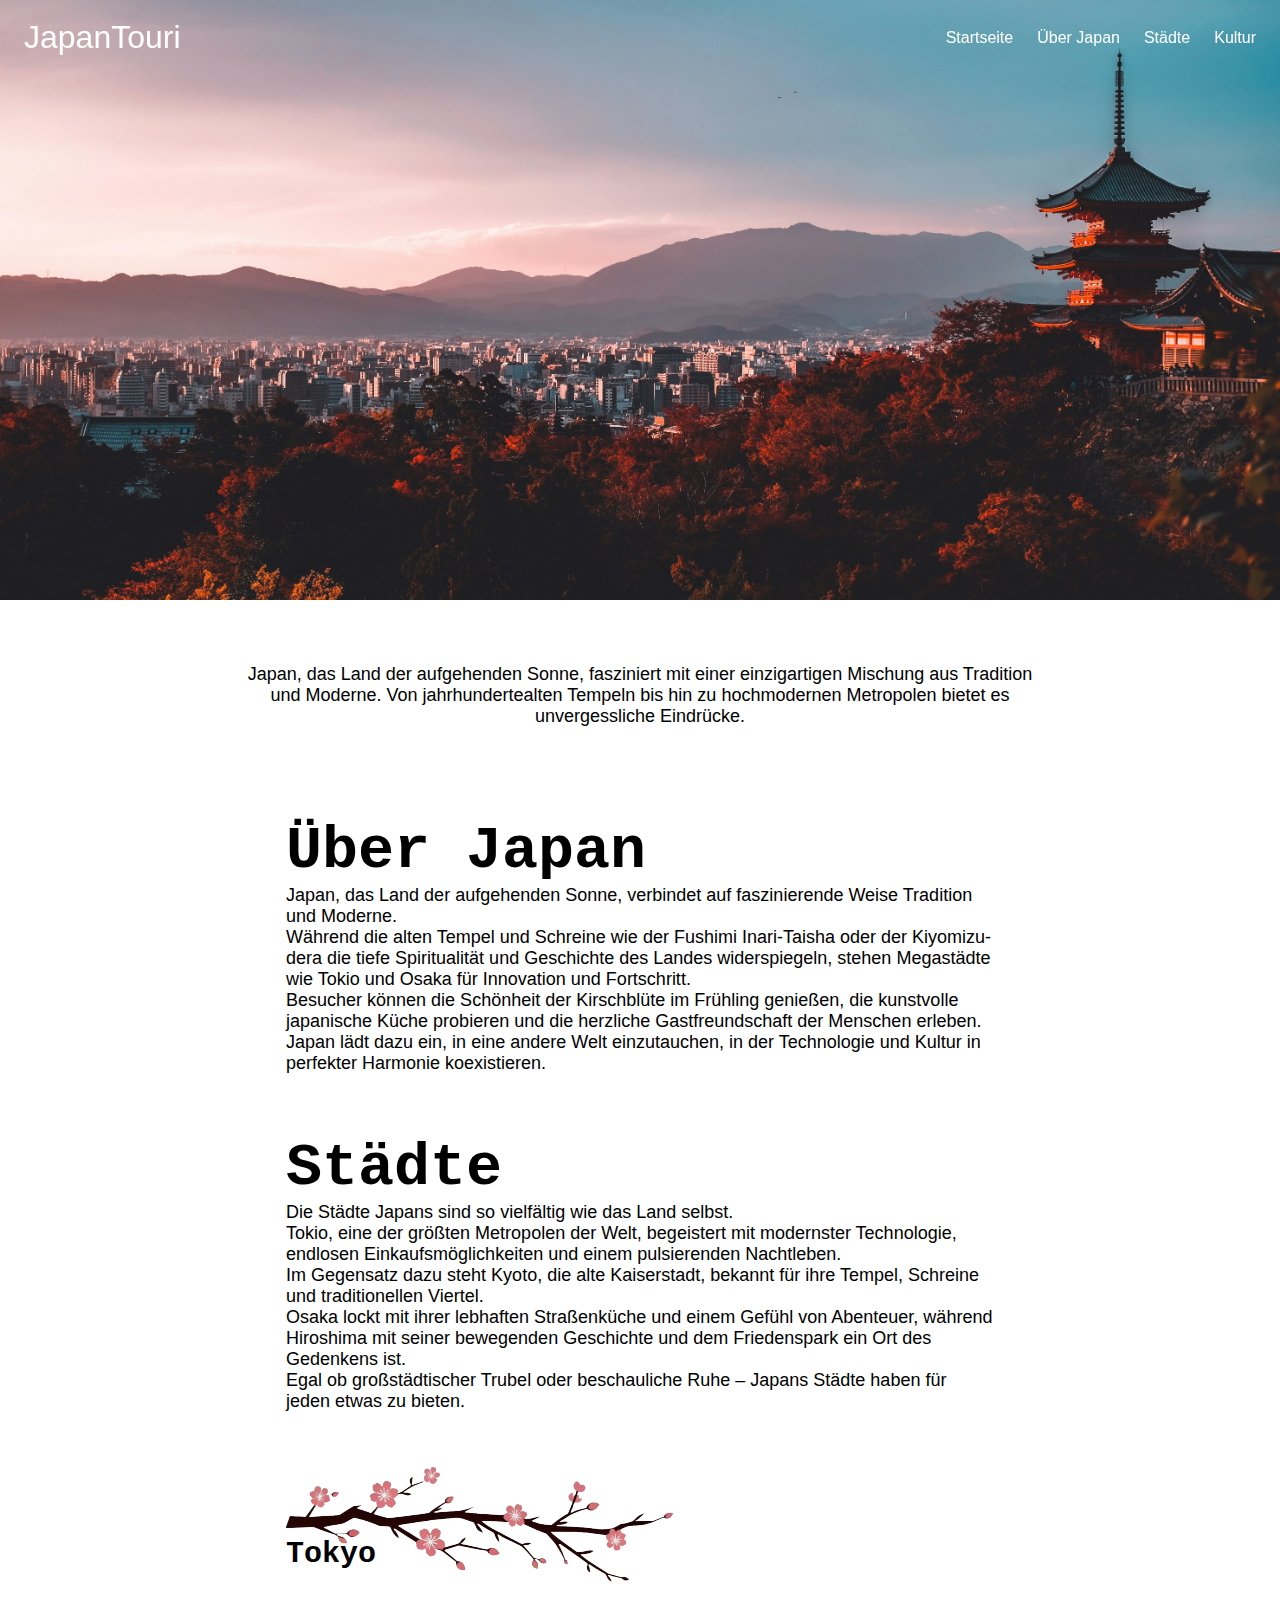
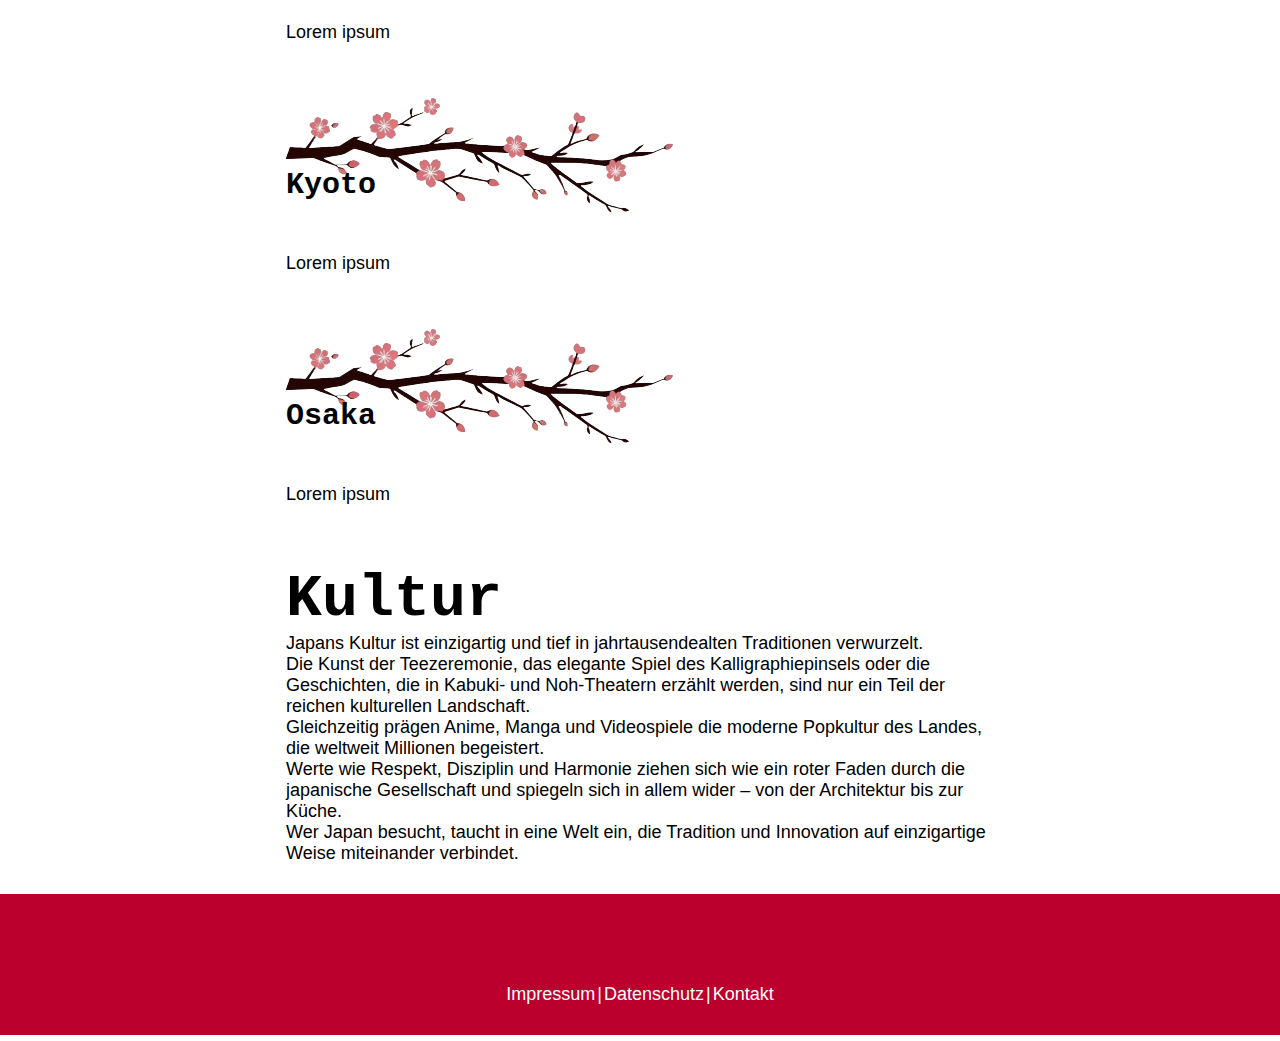
<file: Webseite1/index.html>
<!DOCTYPE html>
<html lang="de">
<head>
    <meta charset="UTF-8">
    <meta name = "viewport" content="width = device-width, initial-scale = 1.0">
    <title>JapanTouri</title>
    <link rel="stylesheet" href="style.css">
<!-- icon -->
    <link rel="icon" type="image/png" href="/favicon-96x96.png" sizes="96x96" />
    <link rel="icon" type="image/svg+xml" href="/favicon.svg" />
    <link rel="shortcut icon" href="/favicon.ico" />
    <link rel="apple-touch-icon" sizes="180x180" href="/apple-touch-icon.png" />
    <link rel="manifest" href="/site.webmanifest" />

</head>
<body>
    <header>
        <nav class="navbar">
            <a href="#" class="nav-branding">JapanTouri</a>
            <ul class="nav-menu">
                <li class="nav-item">
                    <a href="#" class="nav-link">Startseite</a></li>
                <li class="nav-item">
                    <a href="#UeberJapan" class="nav-link">&Uuml;ber Japan</a></li>
                <li class="nav-item">
                    <a href="#Staedte" class="nav-link">St&auml;dte</a></li>
                <li class="nav-item">
                    <a href="#Kultur" class="nav-link">Kultur</a></li>
            </ul>
            <div class = "hamburger">
                <span class="bar"></span>
                <span class="bar"></span>
                <span class="bar"></span>
            </div>
        </nav>
    </header>
    <img id="mainPicture" src="images/JapanHeader.jpg" alt="Bild von Japan als Header">
    <article class="underline">
        <p>Japan, das Land der aufgehenden Sonne, fasziniert mit einer einzigartigen Mischung aus Tradition</p>
        <p>und Moderne. Von jahrhundertealten Tempeln bis hin zu hochmodernen Metropolen bietet es</p>
        <p>unvergessliche Eindrücke.</p>
    </article>
    <div class="centered">
        <article>
            <h1 id="UeberJapan">&Uuml;ber Japan</h1>
            <p>Japan, das Land der aufgehenden Sonne, verbindet auf faszinierende Weise Tradition und Moderne.</p>
            <p>Während die alten Tempel und Schreine wie der Fushimi Inari-Taisha oder der Kiyomizu-dera die tiefe Spiritualität und Geschichte des Landes widerspiegeln, stehen Megastädte wie Tokio und Osaka für Innovation und Fortschritt.</p>
            <p>Besucher können die Schönheit der Kirschblüte im Frühling genießen, die kunstvolle japanische Küche probieren und die herzliche Gastfreundschaft der Menschen erleben.</p>
            <p>Japan lädt dazu ein, in eine andere Welt einzutauchen, in der Technologie und Kultur in perfekter Harmonie koexistieren.</p>
        </article>

        <article>
            <h1 id="Staedte">Städte</h1>
            <p>Die Städte Japans sind so vielfältig wie das Land selbst.</p>
            <p>Tokio, eine der größten Metropolen der Welt, begeistert mit modernster Technologie, endlosen Einkaufsmöglichkeiten und einem pulsierenden Nachtleben.</p>
            <p>Im Gegensatz dazu steht Kyoto, die alte Kaiserstadt, bekannt für ihre Tempel, Schreine und traditionellen Viertel.</p>
            <p>Osaka lockt mit ihrer lebhaften Straßenküche und einem Gefühl von Abenteuer, während Hiroshima mit seiner bewegenden Geschichte und dem Friedenspark ein Ort des Gedenkens ist.</p>
            <p>Egal ob großstädtischer Trubel oder beschauliche Ruhe – Japans Städte haben für jeden etwas zu bieten.</p>
            <h2 class="h-staedte"  >Tokyo</h2>
            <p>Lorem ipsum</p>
            <h2 class="h-staedte"  >Kyoto</h2>
            <p>Lorem ipsum</p>
            <h2 class="h-staedte"  >Osaka</h2>
            <p>Lorem ipsum</p>
            
        </article>

        <article>
            <h1 id="Kultur">Kultur</h1>
            <p>Japans Kultur ist einzigartig und tief in jahrtausendealten Traditionen verwurzelt.</p>
            <p>Die Kunst der Teezeremonie, das elegante Spiel des Kalligraphiepinsels oder die Geschichten, die in Kabuki- und Noh-Theatern erzählt werden, sind nur ein Teil der reichen kulturellen Landschaft.</p>
            <p>Gleichzeitig prägen Anime, Manga und Videospiele die moderne Popkultur des Landes, die weltweit Millionen begeistert.</p>
            <p>Werte wie Respekt, Disziplin und Harmonie ziehen sich wie ein roter Faden durch die japanische Gesellschaft und spiegeln sich in allem wider – von der Architektur bis zur Küche.</p>
            <p>Wer Japan besucht, taucht in eine Welt ein, die Tradition und Innovation auf einzigartige Weise miteinander verbindet.</p>
        </article>
    </div>
</body>
<footer class="dunkel">
    <nav id="foot"><a href="/">Impressum</a><p>|</p><a href="/">Datenschutz</a><p>|</p><a href="/">Kontakt</a></nav>
</footer>
<script src="index.js"></script>
</html>
</file>
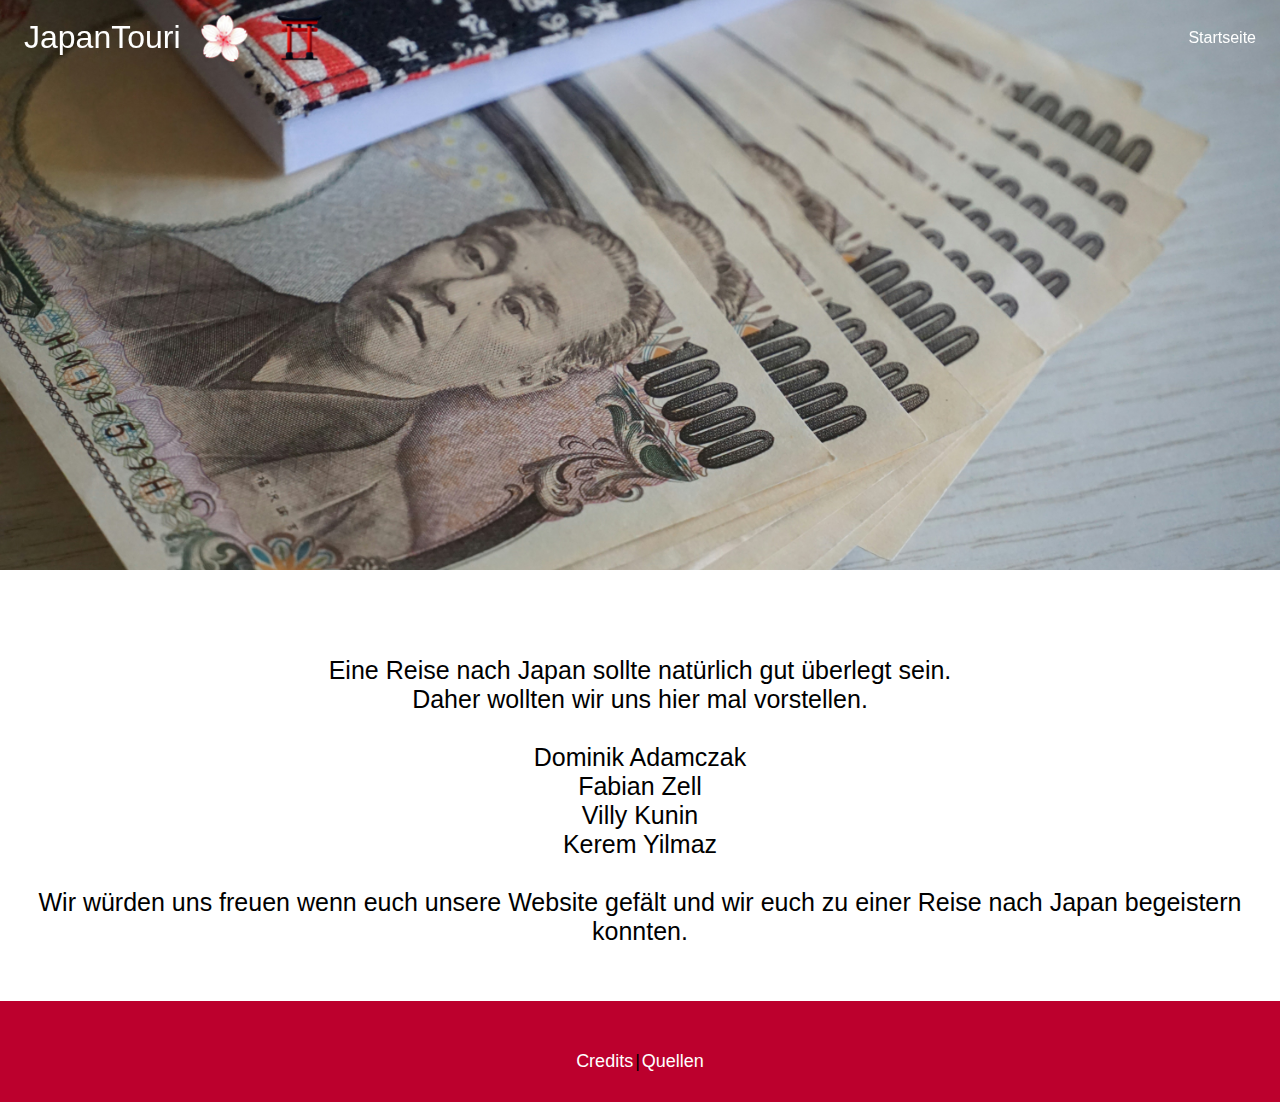
<file: TestWebsite/credits.html>
<!DOCTYPE html>
<html lang="de">
  <head>
    <title>JapanTouri</title>
    <meta charset="UTF-8" />
    <meta name="viewport" content="width = device-width, initial-scale = 1.0" />

    <link rel="stylesheet" href="css/main.css" />
    <link rel="stylesheet" href="css/hamburger.css" />
    <link rel="stylesheet" href="css/@mediaTag.css" />
    <link rel="stylesheet" href="css/sakura.css" />

    <link rel="apple-touch-icon" sizes="180x180" href="images/icon/apple-touch-icon.png"/> <!--Für Apple Geräte-->
    <link rel="icon" type="image/png" sizes="32x32" href="images/icon/favicon-32x32.png"/>
    <link rel="icon" type="image/png" sizes="16x16" href="images/icon/favicon-16x16.png"/>
    <link rel="manifest" href="images/icon/site.webmanifest" /> <!--Wenn die App auf den Homebildschirm gelegt wird, als App-->

    <script src="javascript/hamburger.js" defer></script>
  </head>


  <body>
    <header>
      <nav class="navbar">

        <a href="index.html" class="nav-branding">JapanTouri</a>
        <a href="sakura.html"><img class="bluete" src="images/utils/SakuraFlowerNoBC.png" alt="Link zur Seite mit der Bl&uuml;tezeiten"/></a>
        <a href="sightseeings.html"><img class="tor" src="images/utils/ToriTor.png" alt="Tor Icon"/></a>

        <ul class="nav-menu">
          <li class="nav-item"><a href="index.html" class="nav-link">Startseite</a></li>
        </ul>

        <div class="hamburger">
          <span class="bar"></span>
          <span class="bar"></span>
          <span class="bar"></span>
        </div>
      </nav>
    </header>

    <div class="caption">
      <img class="mainPicture" src="images/BannerBilder/creditsBanner.jpg" alt="Bild von Japan als Header">
      <p class="sakuraTop">Eine Reise nach Japan sollte nat&uuml;rlich gut &uuml;berlegt sein. <br> Daher wollten wir uns hier mal vorstellen.<br></p>
      <br>
      <ul>
        <li>Dominik Adamczak</li>
        <li>Fabian Zell</li>
        <li>Villy Kunin</li>
        <li>Kerem Yilmaz</li>
      </ul>
      <p><br>Wir w&uuml;rden uns freuen wenn euch unsere Website gef&auml;lt und wir euch zu einer Reise nach Japan begeistern konnten.</p>
    </div>
  </body>

  <footer>
    <nav>
      <a href="credits.html">Credits</a>
      <p>|</p>
      <a href="quellen.html">Quellen</a>
    </nav>
  </footer>
</html>
</file>
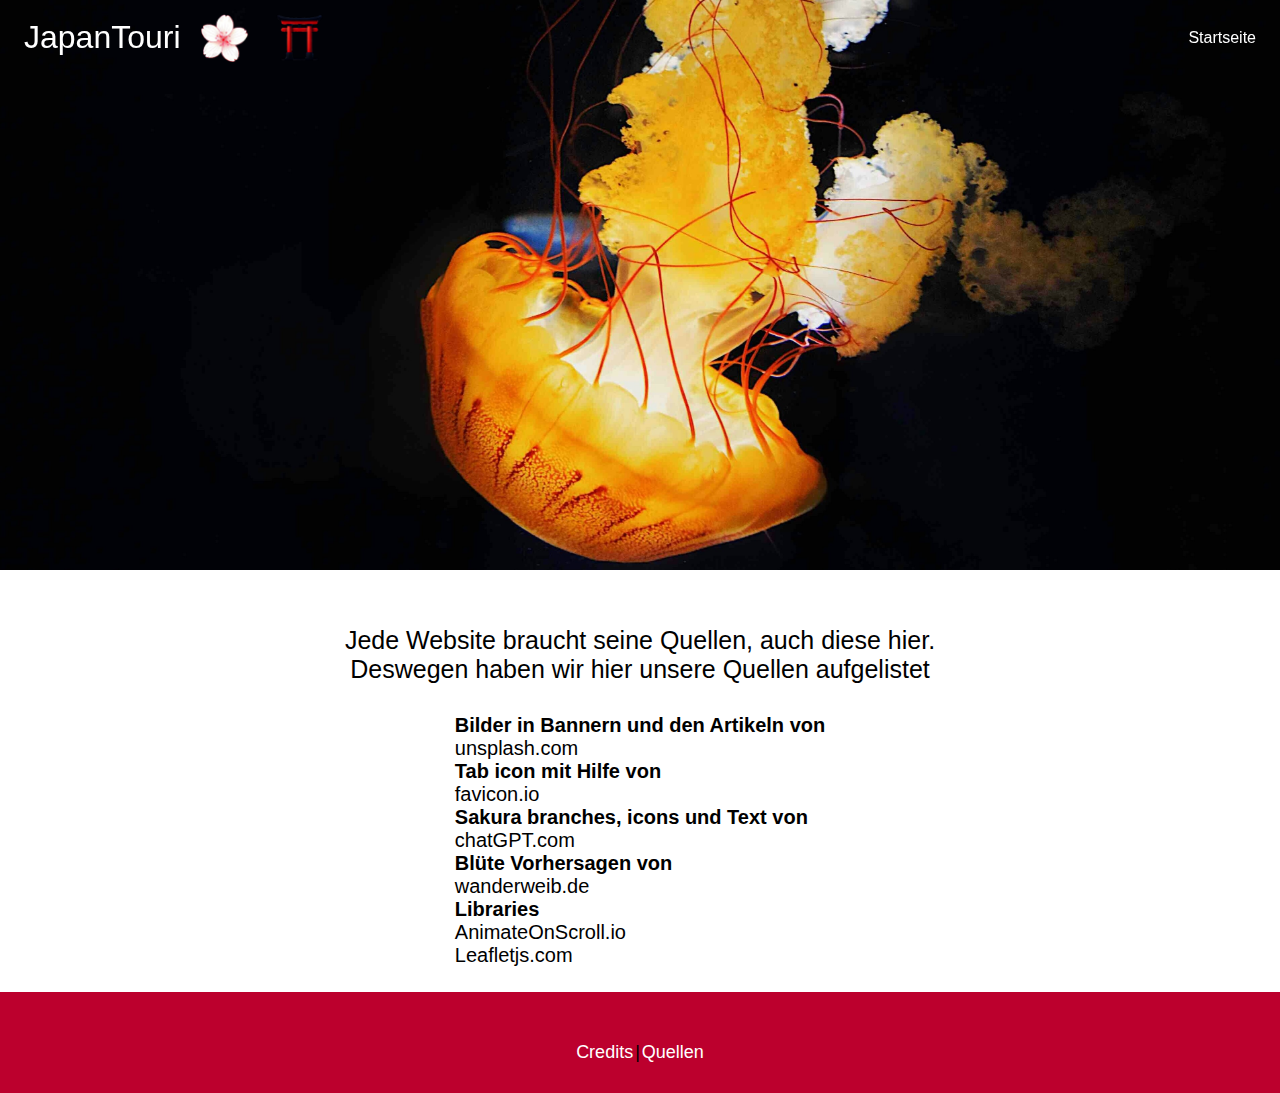
<file: TestWebsite/quellen.html>
<!DOCTYPE html>
<html lang="de">
  <head>
    <title>JapanTouri</title>
    <meta charset="UTF-8" />
    <meta name="viewport" content="width = device-width, initial-scale = 1.0" />

    <link rel="stylesheet" href="css/main.css" />
    <link rel="stylesheet" href="css/hamburger.css" />
    <link rel="stylesheet" href="css/@mediaTag.css" />
    <link rel="stylesheet" href="css/sakura.css" />

    <link rel="apple-touch-icon" sizes="180x180" href="images/icon/apple-touch-icon.png"/> <!--Für Apple Geräte-->
    <link rel="icon" type="image/png" sizes="32x32" href="images/icon/favicon-32x32.png"/>
    <link rel="icon" type="image/png" sizes="16x16" href="images/icon/favicon-16x16.png"/>
    <link rel="manifest" href="images/icon/site.webmanifest" /> <!--Wenn die App auf den Homebildschirm gelegt wird, als App-->

    <script src="javascript/hamburger.js" defer></script>
  </head>

  <body>
    <header>
      <nav class="navbar">

        <a href="index.html" class="nav-branding">JapanTouri</a>
        <a href="sakura.html"><img class="bluete" src="images/utils/SakuraFlowerNoBC.png" alt="Link zur Seite mit der Bl&uuml;tezeiten"/></a>
        <a href="sightseeings.html"><img class="tor" src="images/utils/ToriTor.png" alt="Tor Icon"/></a>

        <ul class="nav-menu">
          <li class="nav-item"><a href="index.html" class="nav-link">Startseite</a></li>
        </ul>

        <div class="hamburger">
          <span class="bar"></span>
          <span class="bar"></span>
          <span class="bar"></span>
        </div>

      </nav>
    </header>

    
    <div class="caption">
      <img class="mainPicture" src="images/BannerBilder/Qualle.jpg" alt="Bild von Japan als Header">
      <p class="CreditsText">
        Jede Website braucht seine Quellen, auch diese hier.<br> Deswegen haben wir hier unsere Quellen aufgelistet
      </p>
    </div>

    <main id="mainQuellen">
      <ul id="creditlist"> 
        <li>Bilder in Bannern und den Artikeln von</li>
        <a class="credits-link" href="https://unsplash.com/de"> unsplash.com </a>
        <li>Tab icon mit Hilfe von</li>
        <a class="credits-link" href="https://favicon.io/"> favicon.io </a>
        <li>Sakura branches, icons und Text von</li>
        <a class="credits-link" href="https://chatgpt.com/"> chatGPT.com </a>
        <li>Blüte Vorhersagen von</li>
        <a class="credits-link" href="https://wanderweib.de/tipps-kirschblueten-kalender-vorhersage-japan/"> wanderweib.de </a>
        <li>Libraries</li>
        <a class="credits-link" href="https://michalsnik.github.io/aos/">AnimateOnScroll.io</a>
        <a class="credits-link" href="https://leafletjs.com">Leafletjs.com</a>
      </ul>
    </main>
  </body>

  <footer>
    <nav>
      <a href="credits.html">Credits</a>
      <p>|</p>
      <a href="quellen.html">Quellen</a>
    </nav>
  </footer>
</html>
</file>
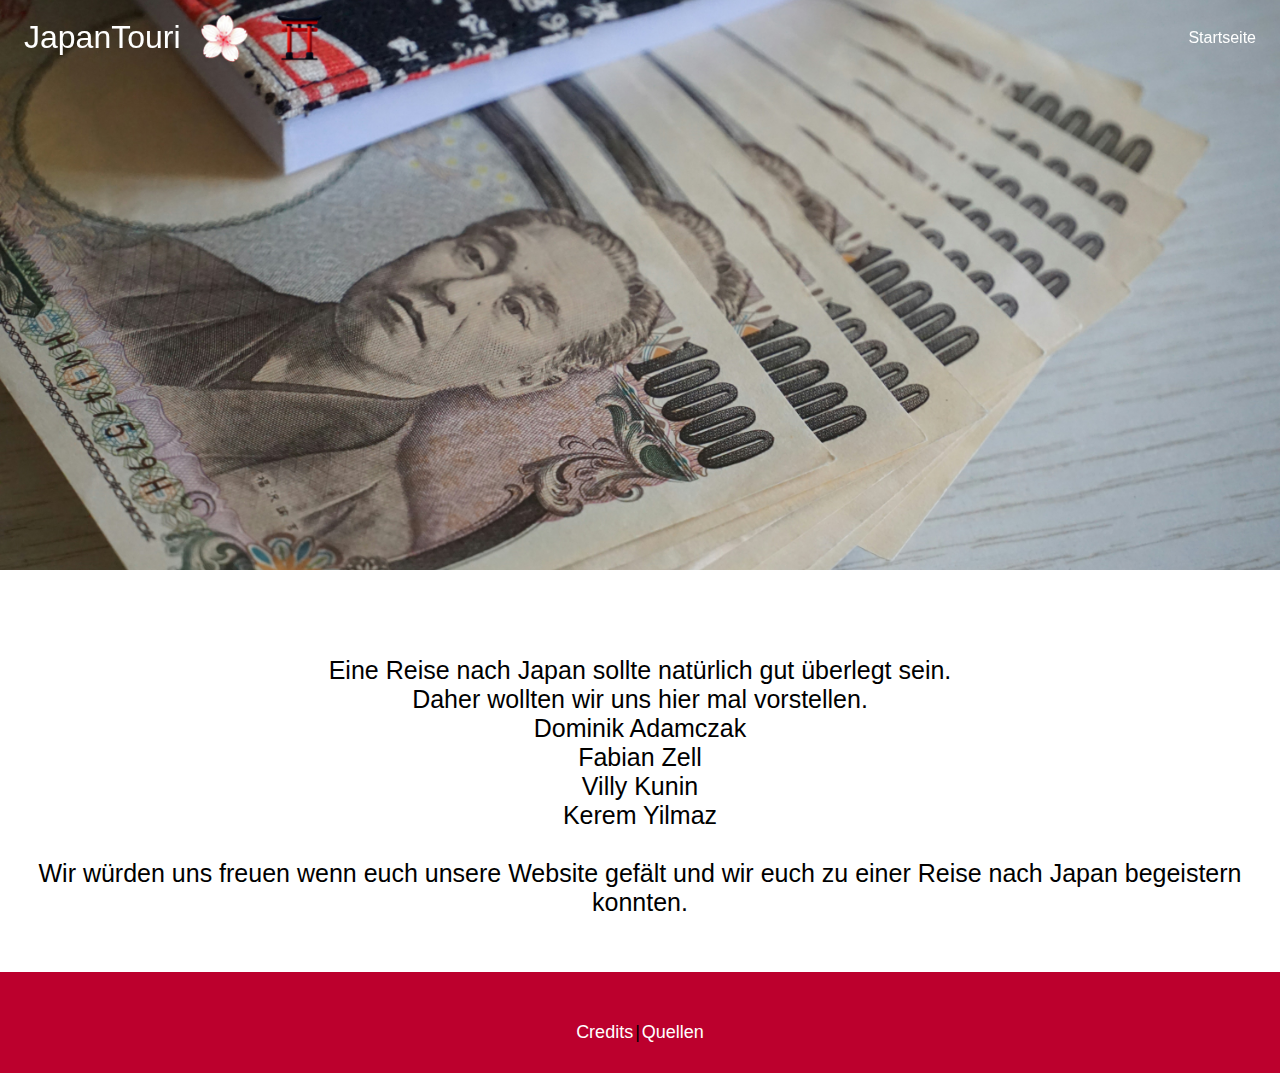
<file: TestWebsite/html/credits.html>
<!DOCTYPE html>
<html lang="de">
  <head>
    <title>JapanTouri</title>
    <meta charset="UTF-8" />
    <meta name="viewport" content="width = device-width, initial-scale = 1.0" />

    <link rel="stylesheet" href="/TestWebsite/css/main.css" />
    <link rel="stylesheet" href="/TestWebsite/css/hamburger.css" />
    <link rel="stylesheet" href="/TestWebsite/css/@mediaTag.css" />
    <link rel="stylesheet" href="/TestWebsite/css/sakura.css" />

    <link rel="apple-touch-icon" sizes="180x180" href="/TestWebsite/images/icon/apple-touch-icon.png"/> <!--Für Apple Geräte-->
    <link rel="icon" type="image/png" sizes="32x32" href="/TestWebsite/images/icon/favicon-32x32.png"/>
    <link rel="icon" type="image/png" sizes="16x16" href="/TestWebsite/images/icon/favicon-16x16.png"/>
    <link rel="manifest" href="/TestWebsite/images/icon/site.webmanifest" /> <!--Wenn die App auf den Homebildschirm gelegt wird, als App-->

    <script src="/TestWebsite/javascript/hamburger.js" defer></script>
  </head>


  <body>
    <header>
      <nav class="navbar">

        <a href="index.html" class="nav-branding">JapanTouri</a>
        <a href="sakura.html"><img class="bluete" src="/TestWebsite/images/utils/SakuraFlowerNoBC.png" alt="Link zur Seite mit der Bl&uuml;tezeiten"/></a>
        <a href="sightseeings.html"><img class="tor" src="/TestWebsite/images/utils/ToriTor.png" alt="Tor Icon"/></a>

        <ul class="nav-menu">
          <li class="nav-item"><a href="index.html" class="nav-link">Startseite</a></li>
        </ul>

        <div class="hamburger">
          <span class="bar"></span>
          <span class="bar"></span>
          <span class="bar"></span>
        </div>
      </nav>
    </header>

    <div class="caption">
      <img class="mainPicture" src="/TestWebsite/images/BannerBilder/creditsBanner.jpg" alt="Bild von Japan als Header">
      <p class="sakuraTop">Eine Reise nach Japan sollte nat&uuml;rlich gut &uuml;berlegt sein. <br> Daher wollten wir uns hier mal vorstellen.<br></p>
      <ul>
        <li>Dominik Adamczak</li>
        <li>Fabian Zell</li>
        <li>Villy Kunin</li>
        <li>Kerem Yilmaz</li>
      </ul>
      <p><br>Wir w&uuml;rden uns freuen wenn euch unsere Website gef&auml;lt und wir euch zu einer Reise nach Japan begeistern konnten.</p>
    </div>
  </body>

  <footer>
    <nav>
      <a href="credits.html">Credits</a>
      <p>|</p>
      <a href="quellen.html">Quellen</a>
    </nav>
  </footer>
</html>
</file>
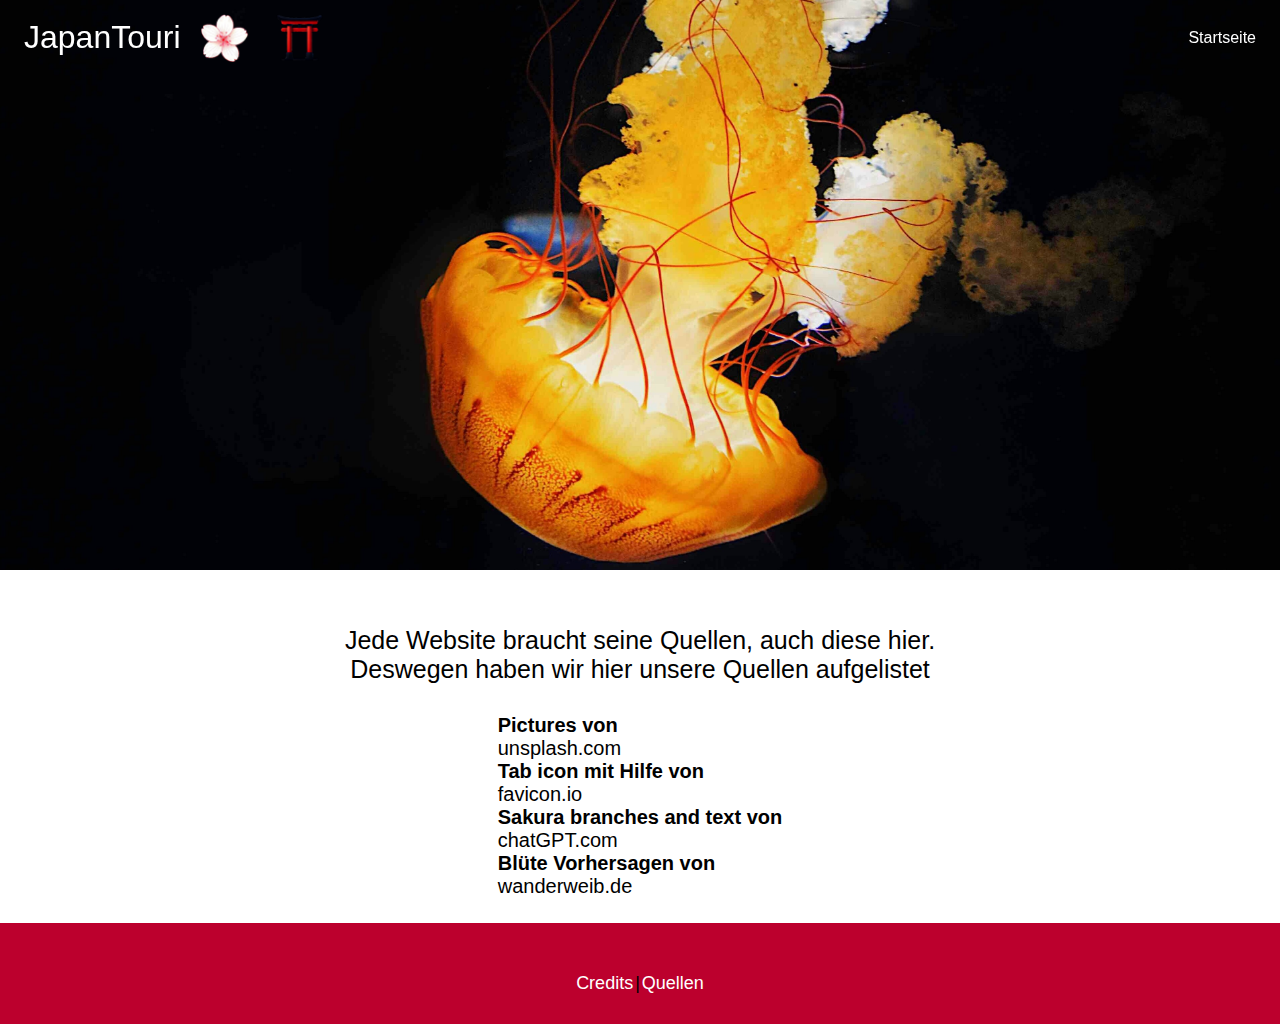
<file: TestWebsite/html/quellen.html>
<!DOCTYPE html>
<html lang="de">
  <head>
    <title>JapanTouri</title>
    <meta charset="UTF-8" />
    <meta name="viewport" content="width = device-width, initial-scale = 1.0" />

    <link rel="stylesheet" href="/TestWebsite/css/main.css" />
    <link rel="stylesheet" href="/TestWebsite/css/hamburger.css" />
    <link rel="stylesheet" href="/TestWebsite/css/@mediaTag.css" />
    <link rel="stylesheet" href="/TestWebsite/css/sakura.css" />

    <link rel="apple-touch-icon" sizes="180x180" href="/TestWebsite/images/icon/apple-touch-icon.png"/> <!--Für Apple Geräte-->
    <link rel="icon" type="image/png" sizes="32x32" href="/TestWebsite/images/icon/favicon-32x32.png"/>
    <link rel="icon" type="image/png" sizes="16x16" href="/TestWebsite/images/icon/favicon-16x16.png"/>
    <link rel="manifest" href="/TestWebsite/images/icon/site.webmanifest" /> <!--Wenn die App auf den Homebildschirm gelegt wird, als App-->

    <script src="/TestWebsite/javascript/hamburger.js" defer></script>
  </head>

  <body>
    <header>
      <nav class="navbar">

        <a href="index.html" class="nav-branding">JapanTouri</a>
        <a href="sakura.html"><img class="bluete" src="/TestWebsite/images/utils/SakuraFlowerNoBC.png" alt="Link zur Seite mit der Bl&uuml;tezeiten"/></a>
        <a href="sightseeings.html"><img class="tor" src="/TestWebsite/images/utils/ToriTor.png" alt="Tor Icon"/></a>

        <ul class="nav-menu">
          <li class="nav-item"><a href="index.html" class="nav-link">Startseite</a></li>
        </ul>

        <div class="hamburger">
          <span class="bar"></span>
          <span class="bar"></span>
          <span class="bar"></span>
        </div>

      </nav>
    </header>

    
    <div class="caption">
      <img class="mainPicture" src="/TestWebsite/images/BannerBilder/Qualle.jpg" alt="Bild von Japan als Header">
      <p class="CreditsText">
        Jede Website braucht seine Quellen, auch diese hier.<br> Deswegen haben wir hier unsere Quellen aufgelistet
      </p>
    </div>

    <main id="mainQuellen">
      <ul id="creditlist"> 
        <li>Pictures von</li>
        <a class="credits-link" href="https://unsplash.com/de"> unsplash.com </a>
        <li>Tab icon mit Hilfe von</li>
        <a class="credits-link" href="https://favicon.io/"> favicon.io </a>
        <li>Sakura branches and text von</li>
        <a class="credits-link" href="https://chatgpt.com/"> chatGPT.com </a>
        <li>Blüte Vorhersagen von</li>
        <a class="credits-link" href="https://wanderweib.de/tipps-kirschblueten-kalender-vorhersage-japan/"> wanderweib.de </a>
      </ul>
    </main>
  </body>

  <footer>
    <nav>
      <a href="credits.html">Credits</a>
      <p>|</p>
      <a href="quellen.html">Quellen</a>
    </nav>
  </footer>
</html>
</file>
<file: Webseite1/style.css>
*{
    padding: 0;
    margin: 0;
    box-sizing: border-box;
}
html{
    scroll-behavior: smooth;
}
#UeberJapan, #Staedte, #Kultur, .anchor-element {
    scroll-margin-top: 100px; /* Passt den Abstand an */
}
header{
    font-family: 'Segoe UI', Tahoma, Geneva, Verdana, sans-serif;
    transition: background-color 0.3s ease;
    position: fixed;
    z-index: 100;
    width: 100%;
}
header.scrolled{
    background-color: #BC002D;
}
li{
    list-style: none;
}
a{
    color: white;
    text-decoration: none;
}
.navbar{
    min-height: 75px;
    display: flex;
    justify-content: space-between;
    align-items: center;
    padding: 0 24px;
}
.nav-menu{
    display: flex;
    justify-content: space-between;
    align-items: center;
    gap: 24px;
}
.nav-branding{
    font-size: 2rem;
}
.nav-link{
    transition: 0.7s ease;
}
.nav-link:hover{
    color: rgb(118, 36, 36);
}
.hamburger{
    display: none;
    cursor: pointer;
}
.bar{
    display: block;
    width: 25px;
    height: 3px;
    margin: 5px auto;
    -webkit-transition: all 0.3s ease-in-out;
    transition: all 0.3s ease-in-out;
    background-color: white;
}
#mainPicture{
    width: 100%;
    height: 600px;
    object-fit: cover;
    object-position: center;
}
h1{
    font-family: monospace;
    font-size: 60px;
    font-weight: bolder;
}

.h-staedte{
    height: 200px;
    width: 400px;
    font-family: monospace;
    font-size: 30px;
    font-weight: bolder;
    margin-top: 10px;
    padding-top: 115px;
    background-image: url(images/SakuraBranches2.png);
    /*text-align: center;*/
}
.dunkel{
    color: white;
    background-color: #BC002D;
}
.dunkel article h1 {
    padding-top: 30px;
}
.underline{
    padding-top: 30px;
    padding-bottom: 30px;
    text-align: center;
    font-size: 18px;
    font-family: 'Segoe UI', Tahoma, Geneva, Verdana, sans-serif;
}
article{
    font-family: 'Segoe UI', Tahoma, Geneva, Verdana, sans-serif;
    font-size: 18px;
    margin: 30px;
}
.centered{
    display: flex;
    flex-direction: column;
    align-items: flex-start;
    justify-content: center;
    max-width: 60%;
    margin: 0 auto;
}
#foot{
    display: flex;
    justify-content: center;
    font-size: 18px;
    font-family: 'Segoe UI', Tahoma, Geneva, Verdana, sans-serif;
}
footer{
    padding: 30px;
    padding-top: 90px;
}
footer nav p{
    margin-left: 2px;
    margin-right: 2px;
}
footer nav a:hover{
    color: rgb(118, 36, 36);
}
@media(max-width:900px){
    /*--Animation vom Menü--*/
    .hamburger.active .bar:nth-child(2){
        opacity: 0;
    }
    .hamburger.active .bar:nth-child(1){
        transform: translateY(8px) rotate(45deg);
    }
    .hamburger.active .bar:nth-child(3){
        transform: translateY(-8px) rotate(-45deg);
    }

    .hamburger{
            display: block;
    }
    .nav-menu{
        position: fixed;
        right: -100%;
        top: 70px;
        gap: 0;
        flex-direction: column;
        background-color: #BC002D;
        width: 100%;
        text-align: center;
        transition: 0.7s;
    }
    .nav-item{
        margin: 16px 0;
    }
    .nav-menu.active{
        right: 0;
    }
    .centered {
        max-width: 100%;
        height: auto;
        align-items: center;
        padding: 3px;
    }
    #mainPicture{
        max-width: 100%;
        height: 300px;
    }
    .dunkel article{
        margin-left: 30px;
        margin-right: 30px;
    }
}
</file>
<file: TestWebsite/css/main.css>
* {
  padding: 0;
  margin: 0;
  box-sizing: border-box;
  scroll-behavior: smooth;
}

#UeberJapan, #Staedte, #Kultur, #bluetezeiten, #Fushimi, #mntFuji, #kinkaku, #shibuya, #memorial {
  scroll-margin-top: 80px; /* Passt den Abstand an */
}

/*   Bilder   */
.mainPicture {
  width: 100%;
  height: 600px;
  object-fit: cover;
  object-position: center;
}
.indexPictures {
  max-width: 50%;
  float: inline-end;
  padding: 10px;
}

/*   Texte   */
h1 {
  font-family: monospace;
  font-size: 60px;
  font-weight: bolder;
}
.h-sakura {
  width: 100%;
  font-family: monospace;
  font-size: 45px;
  font-weight: bolder;
  margin-top: 10px;
  padding-top: 115px;
  background-image: url(/images/utils/SakuraBranches2.png);
  background-repeat: no-repeat;
  grid-area: h-sakura;
}

/*   footer   */
footer {
  background-color: #bc002d;
  padding: 30px;
  padding-top: 50px;
  margin-top: 25px;
}
footer nav {
  display: flex;
  justify-content: center;
  font-size: 18px;
  font-family: "Segoe UI", Tahoma, Geneva, Verdana, sans-serif;
}
footer article h1 {
  padding-top: 30px;
}
footer nav p {
  margin-left: 2px;
  margin-right: 2px;
}
footer nav a:hover {
  color: rgb(118, 36, 36);
}


/*   Text unter Mainbild   */
.caption {
  padding-bottom: 30px;
  text-align: center;
  font-size: 25px;
  font-family: "Segoe UI", Tahoma, Geneva, Verdana, sans-serif;
}
.caption > img{
  margin-top: -30px;
  margin-bottom: 50px;
}

article {
  font-family: "Segoe UI", Tahoma, Geneva, Verdana, sans-serif;
  font-size: 25px;
  margin: 30px;
}
.textLink {
  color: #bc002d;
}
.textLink:hover {
  color: rgb(118, 36, 36);
}

main {
  display: flex;
  flex-direction: column;
  align-items: flex-start;
  justify-content: center;
  max-width: 60%;
  margin: 0 auto;
}
#mainQuellen {
  align-items: center;
}

h1, h2 {
  display: inline-block;
  margin-right: 10px; /* Abstand zwischen den Elementen */
}
.sightsPictures {
  max-width: 50%;
  margin: 10px;
  float: inline-end;
}
#creditlist {
  display: flex;
  flex-direction: column;
}
#creditlist li {
  list-style-type: disc;
  font-family: 'Segoe UI', Tahoma, Geneva, Verdana, sans-serif;
  font-size: 20px;
  font-weight: bold;
  list-style: none;
}
.credits-link {
  color: black;
  font-family: 'Segoe UI', Tahoma, Geneva, Verdana, sans-serif;
  font-size: 20px;
}
.credits-link:hover {
  color: rgb(118, 36, 36);
}

/*   Icons   */
.bluete, .tor {
  position: fixed;
  top: 13px;
  width: 49px;
  height: 49px;
}
.bluete {left: 200px;}
.tor {left: 275px;}
/*   Leaflet-Karte   */
#map { height: 320px; border-radius: 5px; border:#bc002d solid 3px; margin-left: 30px; margin-right: 30px;}


.flower {
  width: 50px;
  height: 50px;
  background: url(/images/utils/SakuraFlowerNoB.png) no-repeat center center;
  background-size: cover;
  position: fixed;
  transition: transform 0.8s ease-in-out;
  opacity: 0; /* Startet unsichtbar */
  z-index: -1;
}
[data-aos="fade-up"] {
  opacity: 1; /* Blütenblatt wird sichtbar */
  transform: translateY(0); /* Beginnt an der normalen Position */
}
/* Parallax-Effekt mit unterschiedlicher Geschwindigkeit */
[data-aos="fade-up"]:not([data-aos-duration="2000"]) {
  transform: translateY(calc(-50px + 10vw)); /* Schnelle Bewegung für kleinere Blüten */
}
</file>
<file: TestWebsite/css/hamburger.css>
header {
  font-family: "Segoe UI", Tahoma, Geneva, Verdana, sans-serif;
  transition: background-color 0.3s ease;
  position: fixed;
  z-index: 100;
  width: 100%;
}
header.scrolled {
  background-color: #bc002d;
}
li {
  list-style: none;
}
a {
  color: white;
  text-decoration: none;
}
.navbar {
  min-height: 75px;
  display: flex;
  justify-content: space-between;
  align-items: center;
  padding: 0 24px;
}
.nav-menu {
  display: flex;
  justify-content: space-between;
  align-items: center;
  gap: 24px;
}
.nav-branding {
  font-size: 2rem;
}
.nav-link {
  transition: 0.7s ease;
}
.nav-link:hover {
  color: rgb(118, 36, 36);
}
.hamburger {
  display: none;
  cursor: pointer;
}
.bar {
  display: block;
  width: 25px;
  height: 3px;
  margin: 5px auto;
  -webkit-transition: all 0.3s ease-in-out;
  transition: all 0.3s ease-in-out;
  background-color: white;
}
</file>
<file: TestWebsite/css/@mediaTag.css>
@media (max-width: 1200px) {
  /*--Animation vom Menü--*/
  .hamburger.active .bar:nth-child(2) {
    opacity: 0;
  }
  .hamburger.active .bar:nth-child(1) {
    transform: translateY(8px) rotate(45deg);
  }
  .hamburger.active .bar:nth-child(3) {
    transform: translateY(-8px) rotate(-45deg);
  }

  .hamburger {
    display: block;
  }
  .nav-menu {
    position: fixed;
    right: -100%;
    top: 70px;
    gap: 0;
    flex-direction: column;
    background-color: #bc002d;
    width: 100%;
    text-align: center;
    transition: 0.7s;
  }
  .nav-item {
    margin: 16px 0;
  }
  .nav-menu.active {
    right: 0;
  }
  main {
    max-width: 100%;
    height: auto;
    align-items: center;
  }
  .mainPicture {
    max-width: 100%;
    height: 300px;
  }
  .flower {
    display: none;
    opacity: 0;
  }
}
</file>
<file: TestWebsite/css/sakura.css>
.sakuraTop {
  display: flex;
  flex-direction: column;
  font-size: 25px;
  font-family: "Segoe UI", Tahoma, Geneva, Verdana, sans-serif;
  text-align: center;
  justify-content: center;
  padding-top: 30px;
  margin-left: 5%;
  margin-right: 5%;
}
.pSakuraTime {
  display: flex;
  text-align: flex-start;
  margin-top: 30px;
  font-family: "Segoe UI", Tahoma, Geneva, Verdana, sans-serif;
  font-size: 30px;
  color: #fc2c5dd5;
}
.sakuraPictures {
  margin-top: 10px;
  width: auto;
  max-width: 100%;
}
#bluetezeiten {
  margin-top: 30px;
}
</file>
